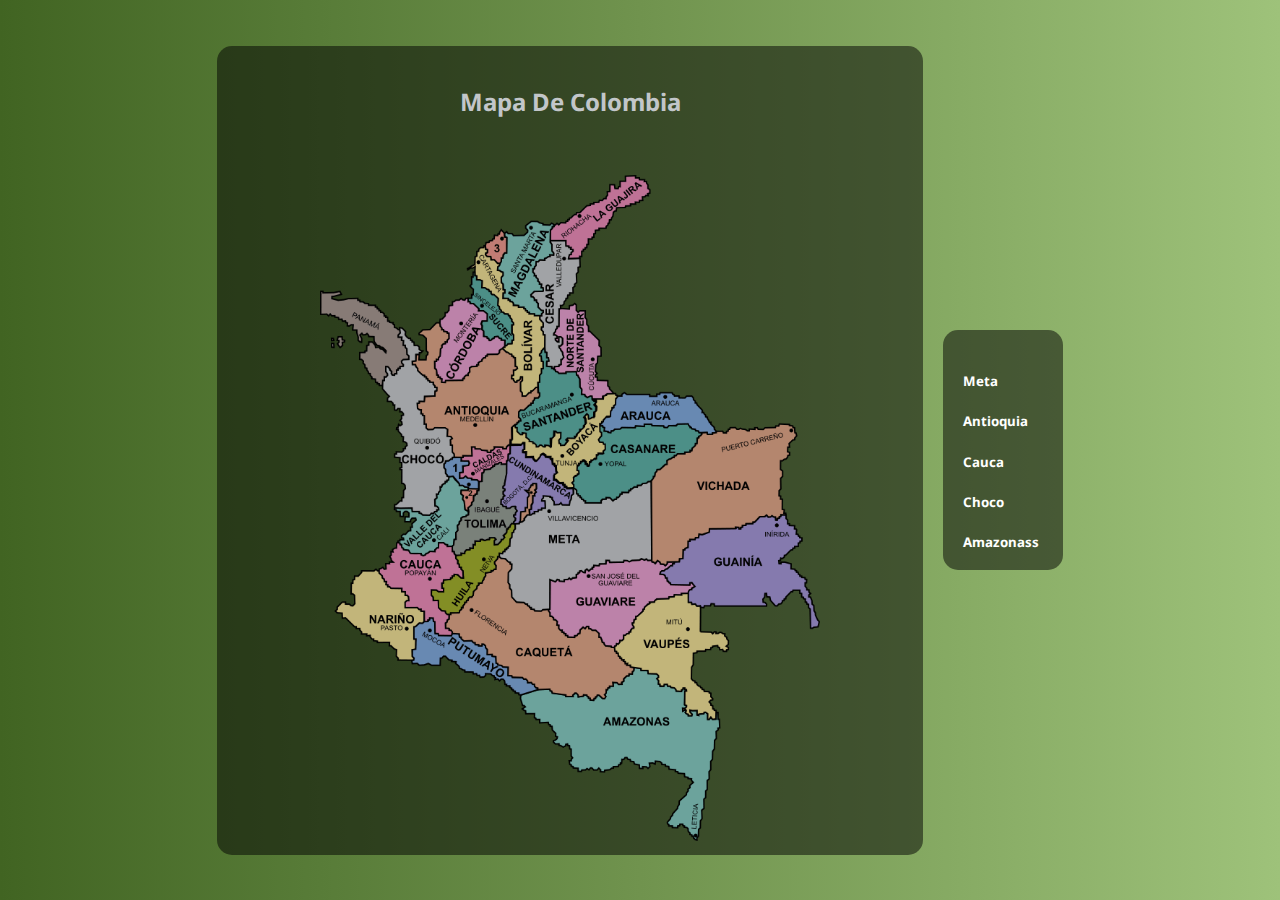
<file: index.html>
<!DOCTYPE html>
<html lang="en">
<head>
    <meta charset="UTF-8">
    <meta name="viewport" content="width=device-width, initial-scale=1.0">
    <link rel="stylesheet" href="../css/styles.css">
    
    <title>Document</title>
</head>
<body>
    <div class="tarjeta">
        <h2 class="titulo">Mapa De Colombia</h2>
        <img class="imagen" src="img/polonia.png" alt="Imagen de la tarjeta" usemap="#image-map" >         
        <map name="image-map">
            <area shape="circle" coords="260,380,40" alt="Meta" href="dep1.html">
            
            <area shape="circle" coords="160,250,40" alt="Antioquia" href="dep2.html">
            
            <area shape="circle" coords="100,420,34" alt="Cauca" href="dep3.html">
            
            <area shape="circle" coords="100,300,40" alt="choco" href="dep4.html">
            
            <area shape="circle" coords="325,580,40" alt="Amazonas" href="dep5.html">
        </map> 
    
    </div>      
    <div class="tarjeteta">
        <h5>Meta</h5>
        <h5>Antioquia</h5>
        <h5>Cauca</h5>
        <h5>Choco</h5>
        <h5>Amazonass</h5>
    </div>
</body>
</html>
</file>
<file: css/styles.css>
@import url('https://fonts.googleapis.com/css2?family=Noto+Sans:ital,wght@0,100..900;1,100..900&display=swap');

body{
    font-family: "Noto Sans", sans-serif;
    font-optical-sizing: auto;
    font-style: normal;
    font-variation-settings:
    "wdth" 100;
    background: rgb(65,100,34);
    background: linear-gradient(90deg, rgba(65,100,34,1) 0%, rgba(88,124,56,1) 25%, rgba(112,147,78,1) 50%, rgba(135,171,100,1) 75%, rgba(158,194,122,1) 100%);
    display: flex;
    justify-content: center;
    align-items: center;
    height: 100vh;
    margin:0%;
}
.tarjeta { 
    width: 666px;
    height: 769px;
    background-color: rgb(0 0 0 / .5);
    color: #c2c6c9;
    padding: 20px; 
    text-align: center; 
    border-radius: 15px;
}

.tarjeteta { 
    width: 80px;
    height: 200px;
    background-color: rgb(0 0 0 / .5);
    color: #fff;
    padding: 20px; 
    text-align:justify; 
    border-radius: 15px;
    margin-left: 20px;
}

.titulo {
    margin-bottom: 20px;
}
.imagen {
    width: 500px; 
    height: 700px; 
    object-fit:contain; 
    margin-bottom: 20px; 
    margin-top: 20px; 
}

.boton {
    width: 500px; 
    height: 40px; 
    background-color: #4CAF50; 
    color: #000000; 
    margin-top: 20px;
    border: none; 
    cursor: pointer; 
    border-radius: 12px;
}

.boton:hover {
    background-color: #3e8e41; 
}

a{  
    color:#c2c6c9;
}

.map-container {
    position: relative;
    width: 100%;
    height: 700px;
}

.map-container img {
    width: 100%;
    height: 100%;
}
</file>
